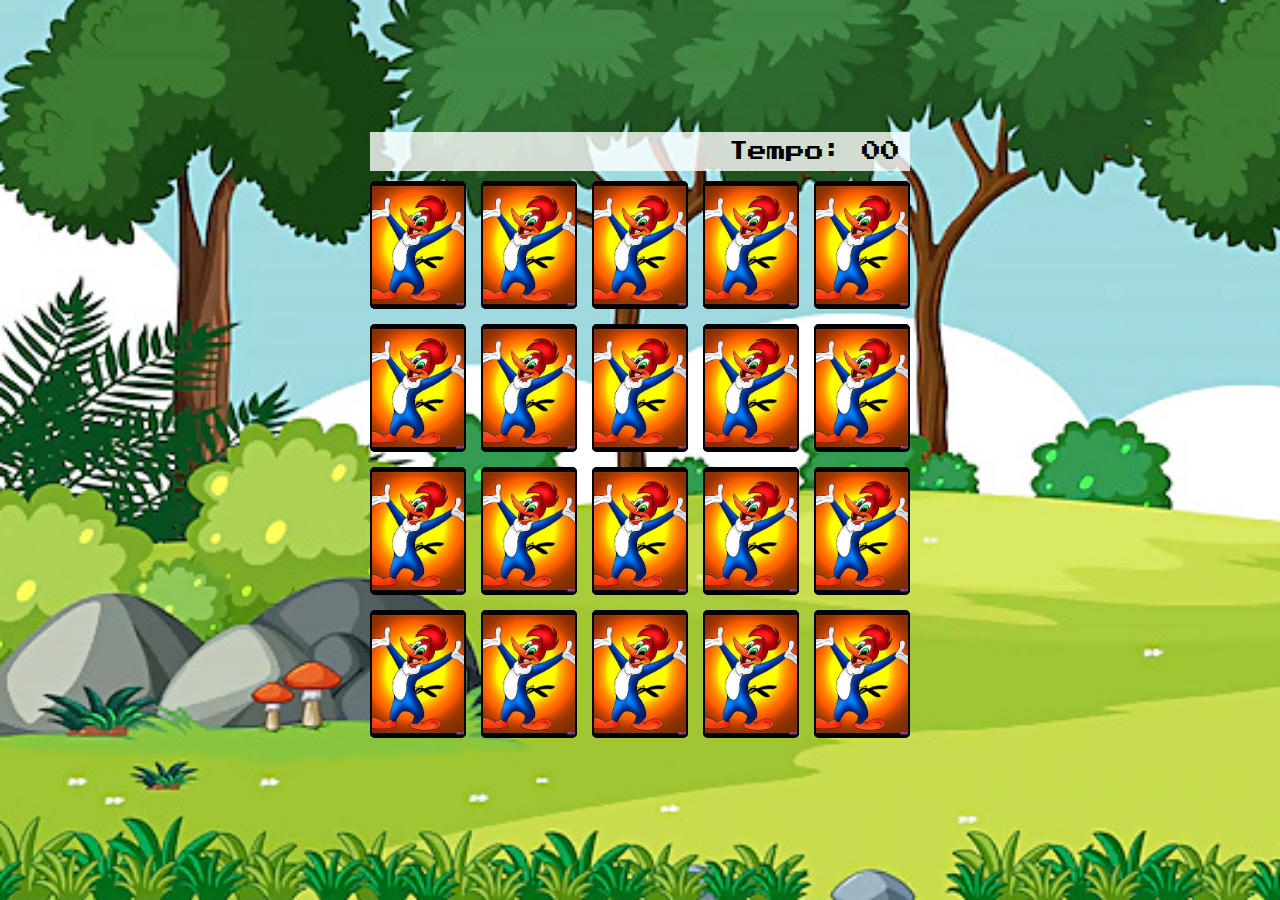
<file: pages/game.html>
<!DOCTYPE html>
<html lang="en">
<head>
    <meta charset="UTF-8">
    <meta name="viewport" content="width=device-width, initial-scale=1.0">

    <link rel="stylesheet" href="../CSS/reset.css">
    <link rel="stylesheet" href="../CSS/game.css">

    <script defer src="../js/game.js"></script>
    
    <title>Memory Game</title>
</head>
<body>

<main>
    <header>
        <span class="player"></span>
        <span>Tempo: <span class="timer">00</span></span>
    </header>
    
    <div class="grid"></div>
</main>

</body>
</html>
</file>
<file: CSS/game.css>
main {
    display:  flex;
    flex-direction: column;
    width: 100%;
    background-image: url('../images/floresta.jpg');
    background-size: cover;
    min-height: 100vh;
    align-items: center;
    justify-content: center;
    padding: 20px 20px 50px;
}

header {
    display: flex;
    align-items: center;
    justify-content: space-between;
    background-color: rgba(255, 255, 255, 0.8);
    font-size: 1.2em;
    width: 95%;
    max-width: 540px;
    padding: 10px;
    margin: 0 0 10px;
    border: 5px;
}

.grid {
    display: grid;
    grid-template-columns: repeat(5, 1fr);
    gap: 15px;
    width: 100%;
    max-width: 540px;
    margin: 0 auto;
}

.card {
    aspect-ratio: 3/4;
    width: 100%;
    border-radius: 5px;
    position: relative;
    transition: all 400ms ease;
    transform-style: preserve-3d;
    background-color: #ccc;
}

.face {
    width: 100%;
    height: 100%;
    position: absolute;
    background-size: cover;
    background-position: center;
    border: 2px solid black;
    border-radius: 5px;
    transition: all 500ms ease;
}

.front {
    transform: rotateY(180deg);
}

.back {
    background-image: url(../images/Pica_Pau.jpg);
    backface-visibility: hidden;
}

.reveal-card {
    transform: rotateY(180deg);
}

.disabled-card {
    filter: saturate(0);
    opacity: 0.5;
}
</file>
